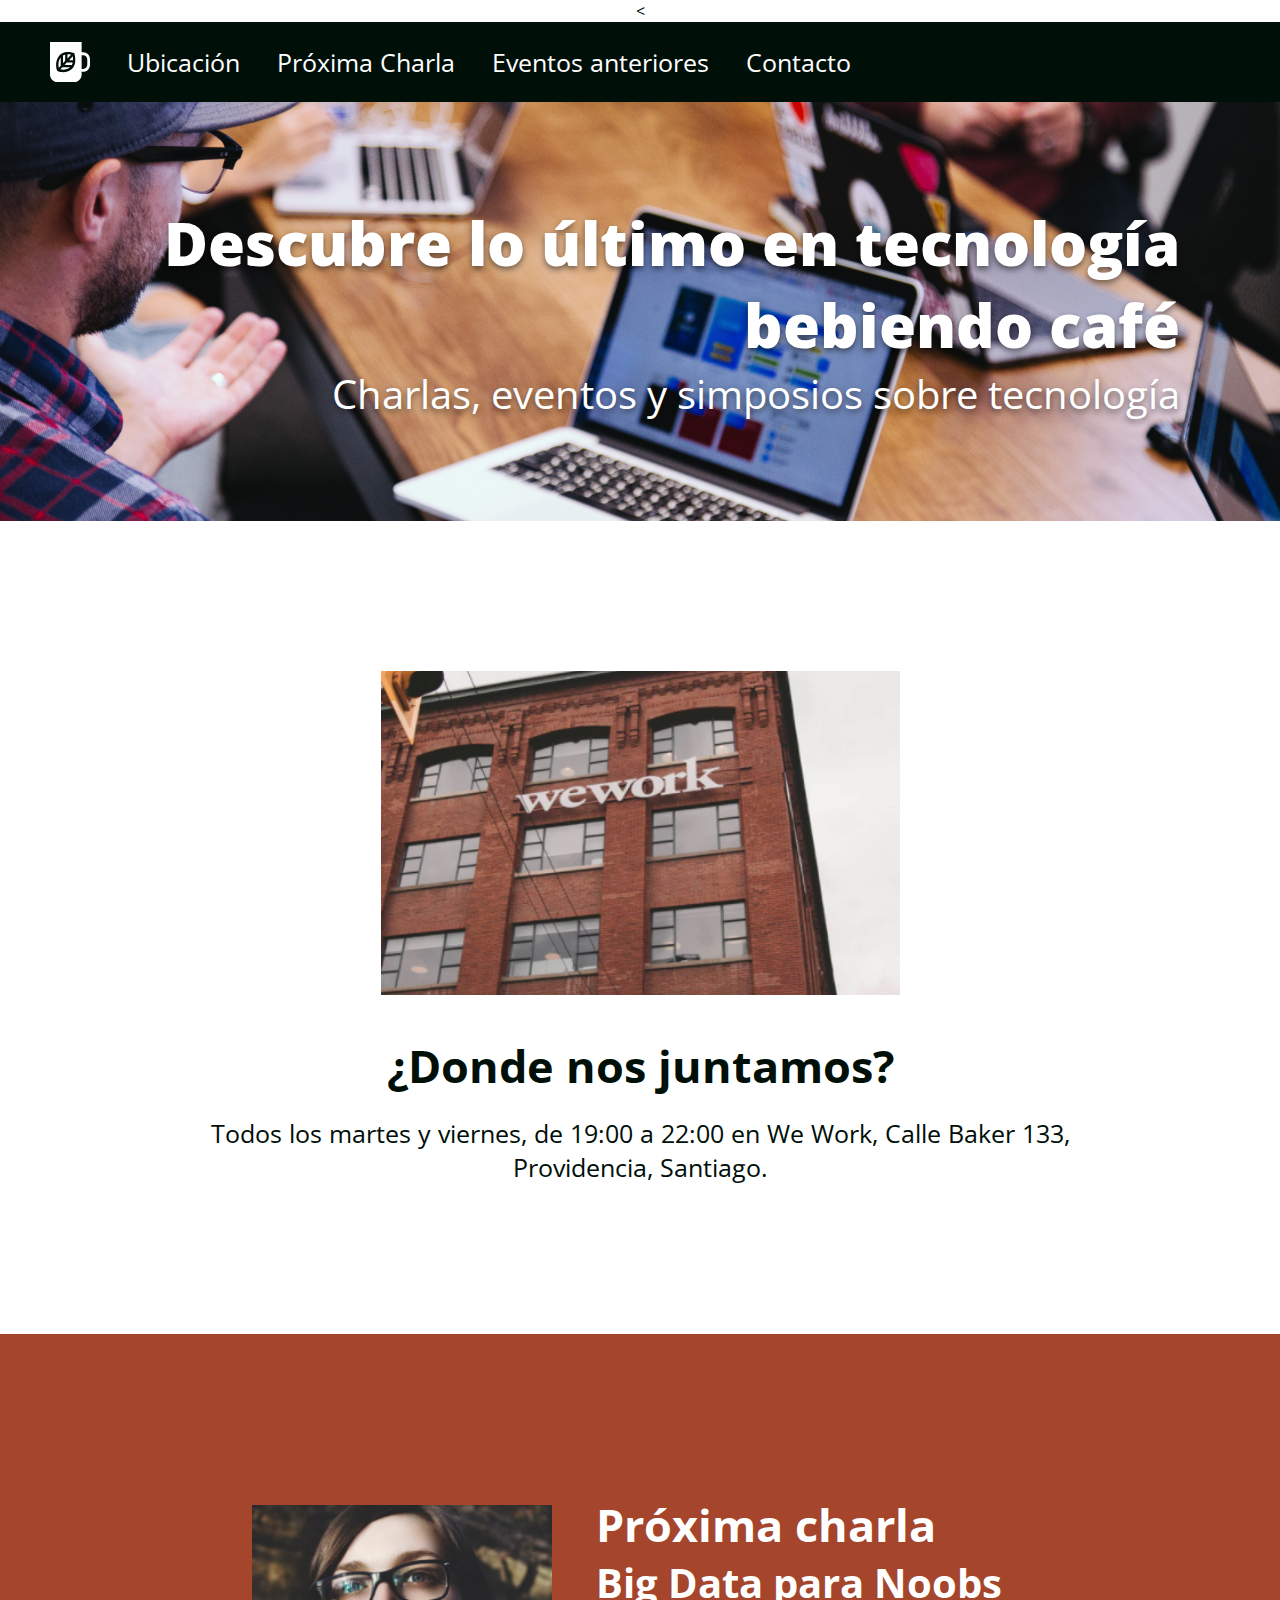
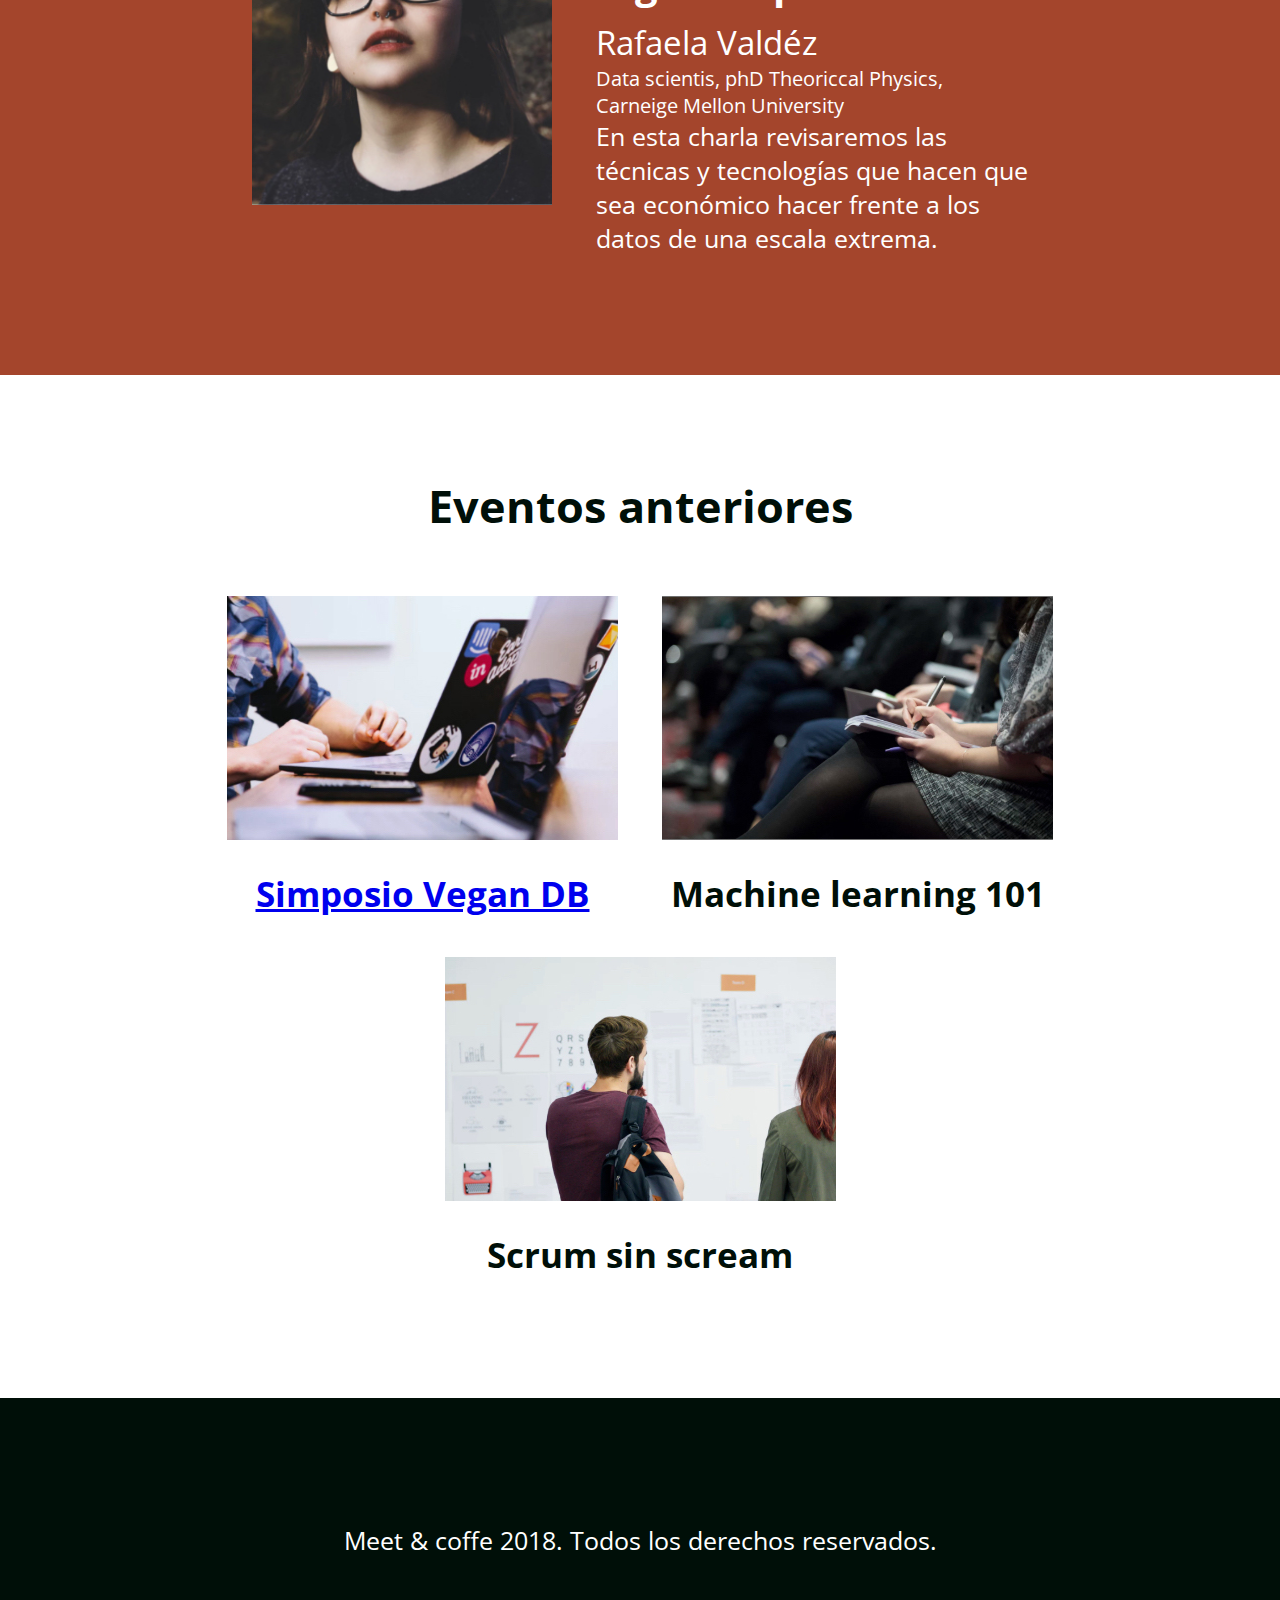
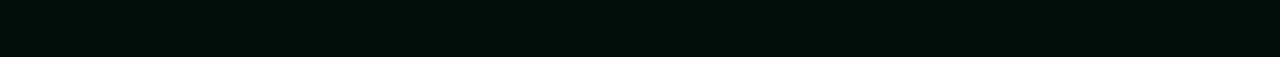
<file: index.html>
<<!DOCTYPE html>
<html>
<head>
	<title>Meet & Coffee</title>
	<meta charset="utf-8">
    <link rel="shortcut icon" href="favicon.png" type="image/x-icon">
	<meta name="author" content="Francisca Medina Concha">
	<meta name="description" content="Comparte tus conocimientos tomando café">
	<meta name="keywords" content="charlas, eventos, simposios, tecnología, co-work">
	<link href="https://fonts.googleapis.com/css?family=Open+Sans:400,700,800" rel="stylesheet">
	<link rel="stylesheet" href="https://use.fontawesome.com/releases/v5.6.3/css/all.css" integrity="sha384-UHRtZLI+pbxtHCWp1t77Bi1L4ZtiqrqD80Kn4Z8NTSRyMA2Fd33n5dQ8lWUE00s/" crossorigin="anonymous">
	<link rel="stylesheet" href="assets/css/style.css">
	<link rel="icon" type="image/x-icon" href="assets/img/favicon.png">
</head>
<body>
	<nav class="oscuro">
		<ul>
			<li class="icono"><a href="#inicio">
				<svg xmlns="http://www.w3.org/2000/svg" viewBox="0 0 44 44"><path d="M11.8 26l-2.2 2.3c-.5-2.9-.7-7.5 2.2-11.2V26zm-.4 4.1c2.7.5 7.2.7 10.6-2.3h-8.5l-2.1 2.3zm5.3-16.2c-.8.2-1.7.5-2.4.9v8.5l2.4-2.6v-6.8zm2.5-.3v4.6l4-4.2c-1.1-.3-2.5-.5-4-.4zM16 25.2h8.1c.4-.8.7-1.7.9-2.6h-6.6L16 25.2zm28-6.1V25c0 4.3-3.3 7.8-7.4 7.8h-1.8v2.9c0 4.6-3.6 8.3-7.9 8.3h-19C3.6 44 0 40.3 0 35.7V0h34.8v11.4h1.8c4.1 0 7.4 3.5 7.4 7.7zm-16.2.9c.1-2.6-.4-5-.8-6.4-.2-.9-.4-1.4-.4-1.4s-.5-.2-1.4-.4c-1.4-.4-3.6-.9-6.1-.8-.8 0-1.7.1-2.5.3-.8.2-1.6.4-2.4.7-.9.4-1.7.8-2.5 1.5-.6.5-1.1 1-1.6 1.6-4.5 5.4-3.4 12.5-2.6 15.5.2.9.4 1.4.4 1.4s.5.2 1.4.4c2.8.8 9.6 2 14.7-2.7.6-.5 1.1-1.1 1.5-1.7.6-.8 1-1.7 1.4-2.6.3-.8.5-1.7.7-2.6.1-1.1.2-1.9.2-2.8zm13.2-.9c0-2.6-2-4.6-4.4-4.6h-1.8v15.1h1.8c2.4 0 4.4-2.1 4.4-4.6v-5.9zM21 20h4.4c0-1.6-.1-3-.4-4.2L21 20z"/></svg>
			</a></li>
			<li><a href="#ubicacion">Ubicación</a></li>
			<li><a href="#proxima-charla">Próxima Charla</a> </li>
			<li><a href="#eventos">Eventos anteriores</a></li>
			<li><a href="#contacto">Contacto</a></li>
		</ul>
	</nav>

  <header id="inicio" class="hero-section">
    <h1>Descubre lo último en tecnología bebiendo café</h1>
    <h2 class="subtitulo">Charlas, eventos y simposios sobre tecnología</h2>
  </header>

  <section id="ubicacion">
    <img src="assets/img/we-work.jpg" alt="We work location">
  	<h2>¿Donde nos juntamos?</h2>
  	<p>Todos los martes y viernes, de 19:00  a 22:00 en We Work, Calle Baker 133, Providencia, Santiago.</p>
  </section>

	<section id="proxima-charla" class="sweet-brown">
		<div class="centrado">
			<img src="assets/img/speaker.jpg" alt="speaker" class="charla-speaker">
			<div class="charla-texto">
				<h2>Próxima charla</h2>
		  	<h3>Big Data para Noobs</h3>
		  	<h4>Rafaela Valdéz</h4>
		  	<h5>Data scientis, phD Theoriccal Physics, Carneige Mellon University</h5>
		  	<p>En esta charla revisaremos las técnicas y tecnologías que hacen que sea económico hacer frente a los datos de una escala extrema.</p>
			</div>
		</div>
	</section>

  <section id="eventos">
  	<h2>Eventos anteriores</h2>
		<article class="evento">
				<a href="evento01.html" target="_top"><img src="assets/img/simposio-vegan.jpg" alt="Events simposio vegan"></a>
			<h3><a href="evento01.html" target="_top">Simposio Vegan DB</a></h3>
		</article>

		<article class="evento">
	  	<img src="assets/img/machine-learning.jpg" alt="machine-learning">
	  	<h3>Machine learning 101</h3>
		</article>

		<article class="evento">
	  	<img src="assets/img/scrum-sin-scream.jpg" alt="scrum-sin-scream">
	  	<h3>Scrum sin scream</h3>
		</article>
  </section>

	<footer id="contacto" class="oscuro">
		<a href="https://github.com"><i class="fab fa-github-square fa-5x"></i></a>
		<a href="https://twitter.com"><i class="fab fa-twitter-square fa-5x"></i></a>
		<a href="https://www.linkedin.com"><i class="fab fa-linkedin fa-5x"></i></a>
	  <p>Meet & coffe 2018. Todos los derechos reservados.</p>
	</footer>
</body>
</html>
</file>
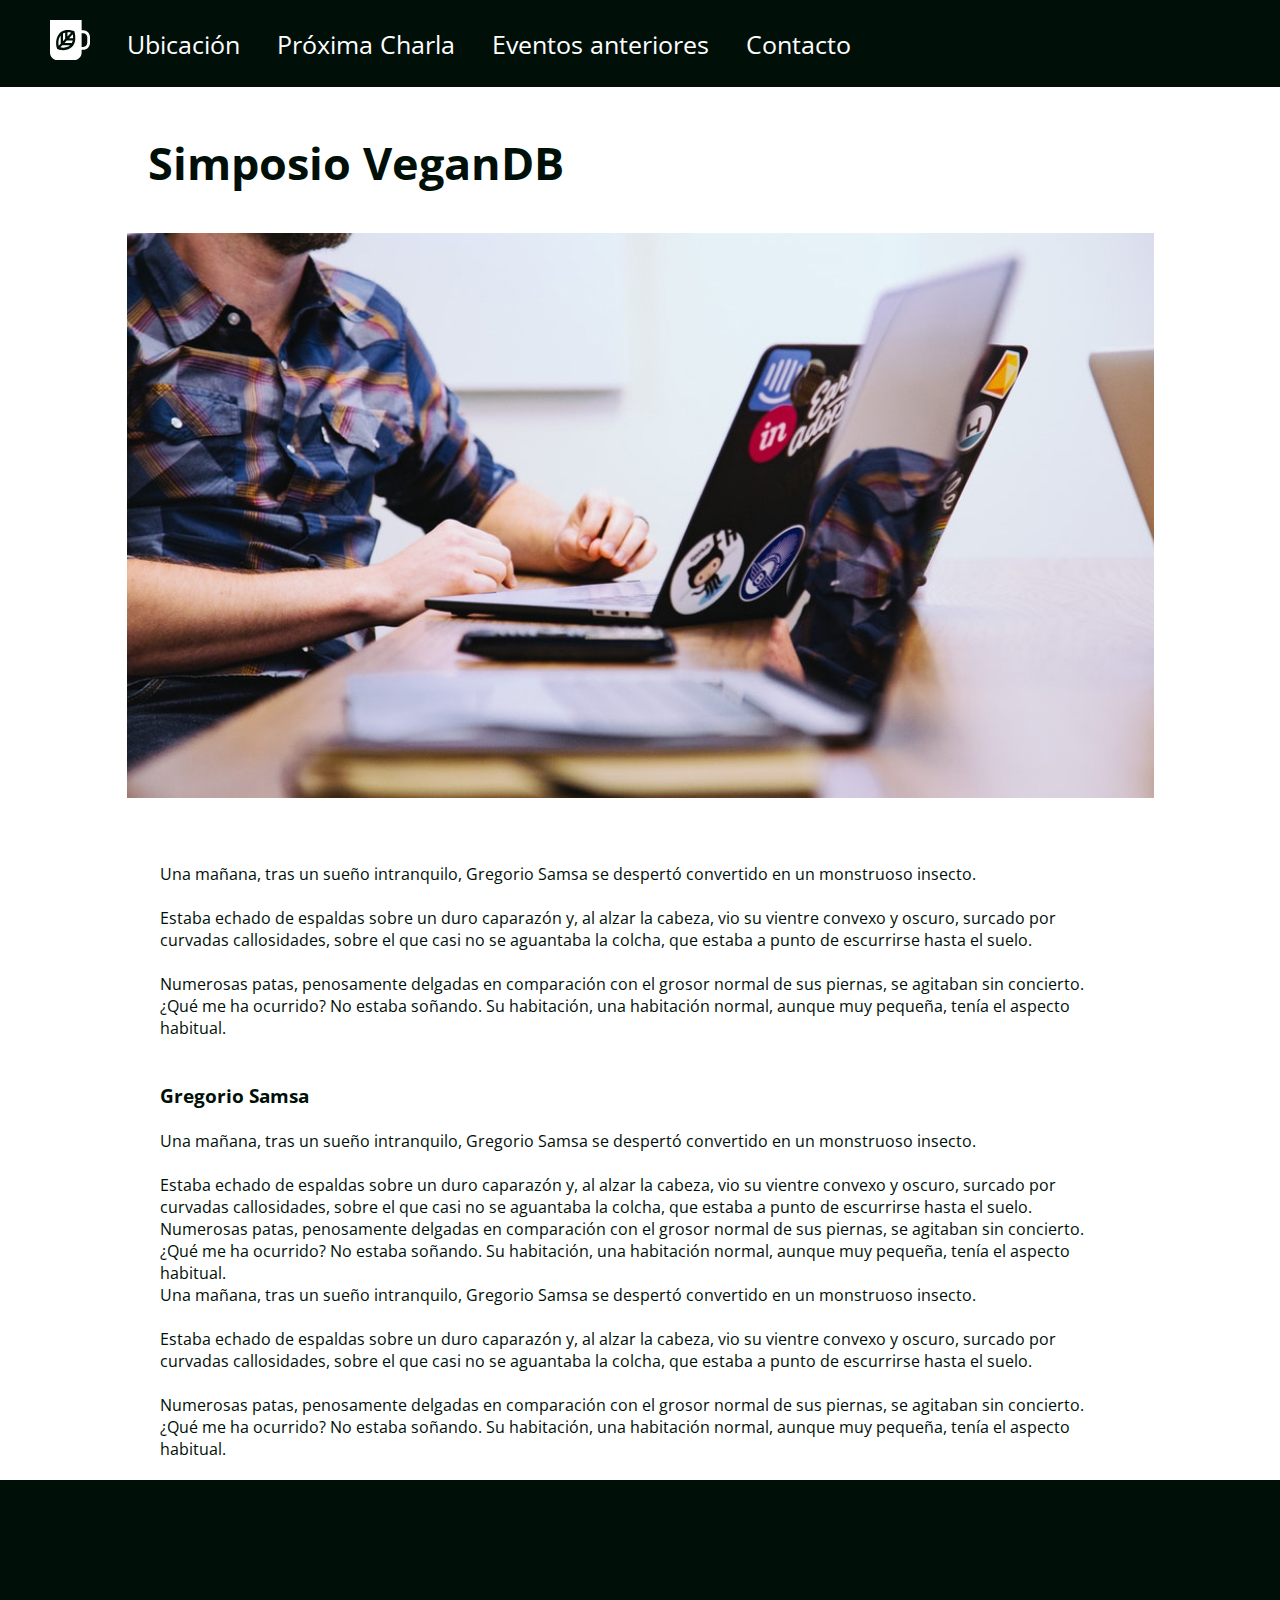
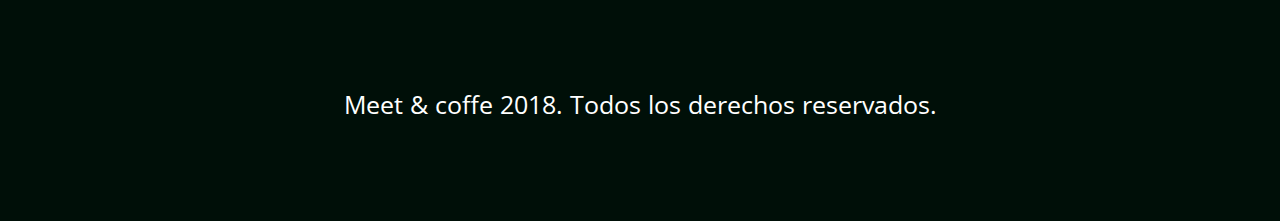
<file: evento01.html>
<!DOCTYPE html>
<html lang="en">

<head>
    <meta charset="UTF-8">
    <meta name="viewport" content="width=device-width, initial-scale=1.0">
    <title>Evento 01</title>
    <link href="https://fonts.googleapis.com/css?family=Open+Sans:400,700,800" rel="stylesheet">
    <link rel="stylesheet" href="https://use.fontawesome.com/releases/v5.6.3/css/all.css"
        integrity="sha384-UHRtZLI+pbxtHCWp1t77Bi1L4ZtiqrqD80Kn4Z8NTSRyMA2Fd33n5dQ8lWUE00s/" crossorigin="anonymous">
    <link rel="stylesheet" href="assets/css/style.css">
    <link rel="icon" type="image/x-icon" href="assets/img/favicon.png">

</head>

<body>
    <nav class="oscuro">
        <ul>
            <li class="icono"><a href="index.html">
                    <svg xmlns="http://www.w3.org/2000/svg" viewBox="0 0 44 44">
                        <path
                            d="M11.8 26l-2.2 2.3c-.5-2.9-.7-7.5 2.2-11.2V26zm-.4 4.1c2.7.5 7.2.7 10.6-2.3h-8.5l-2.1 2.3zm5.3-16.2c-.8.2-1.7.5-2.4.9v8.5l2.4-2.6v-6.8zm2.5-.3v4.6l4-4.2c-1.1-.3-2.5-.5-4-.4zM16 25.2h8.1c.4-.8.7-1.7.9-2.6h-6.6L16 25.2zm28-6.1V25c0 4.3-3.3 7.8-7.4 7.8h-1.8v2.9c0 4.6-3.6 8.3-7.9 8.3h-19C3.6 44 0 40.3 0 35.7V0h34.8v11.4h1.8c4.1 0 7.4 3.5 7.4 7.7zm-16.2.9c.1-2.6-.4-5-.8-6.4-.2-.9-.4-1.4-.4-1.4s-.5-.2-1.4-.4c-1.4-.4-3.6-.9-6.1-.8-.8 0-1.7.1-2.5.3-.8.2-1.6.4-2.4.7-.9.4-1.7.8-2.5 1.5-.6.5-1.1 1-1.6 1.6-4.5 5.4-3.4 12.5-2.6 15.5.2.9.4 1.4.4 1.4s.5.2 1.4.4c2.8.8 9.6 2 14.7-2.7.6-.5 1.1-1.1 1.5-1.7.6-.8 1-1.7 1.4-2.6.3-.8.5-1.7.7-2.6.1-1.1.2-1.9.2-2.8zm13.2-.9c0-2.6-2-4.6-4.4-4.6h-1.8v15.1h1.8c2.4 0 4.4-2.1 4.4-4.6v-5.9zM21 20h4.4c0-1.6-.1-3-.4-4.2L21 20z" />
                    </svg>
                </a></li>
            <li><a href="#ubicacion">Ubicación</a></li>
            <li><a href="#proxima-charla">Próxima Charla</a> </li>
            <li><a href="#eventos">Eventos anteriores</a></li>
            <li><a href="#contacto">Contacto</a></li>
        </ul>
    </nav>
    <section id="event">
        <h2>Simposio VeganDB</h2>
        <img src="assets/img/post-1.jpg" alt="">
        <div class="charla-texto">
            <p>Una mañana, tras un sueño intranquilo, Gregorio Samsa se despertó convertido en un monstruoso insecto.
            </p><br>
            <p> Estaba echado de espaldas sobre un duro caparazón y, al alzar la cabeza, vio su vientre convexo y
                oscuro, surcado por curvadas callosidades, sobre el que casi no se aguantaba la colcha, que estaba a
                punto de escurrirse hasta el suelo. </p><br>
            <p> Numerosas patas, penosamente delgadas en comparación con el grosor normal de sus piernas, se agitaban
                sin concierto. </p>
            <p>¿Qué me ha ocurrido? No estaba soñando. Su habitación, una habitación normal, aunque muy pequeña, tenía
                el aspecto habitual.</p><br><br>
            <h3>Gregorio Samsa</h3><br>
            <p>Una mañana, tras un sueño intranquilo, Gregorio Samsa se despertó convertido en un monstruoso insecto.
            </p><br>
            <p> Estaba echado de espaldas sobre un duro caparazón y, al alzar la cabeza, vio su vientre convexo y
                oscuro, surcado por curvadas callosidades, sobre el que casi no se aguantaba la colcha, que estaba a
                punto de escurrirse hasta el suelo. </p>
            <p> Numerosas patas, penosamente delgadas en comparación con el grosor normal de sus piernas, se agitaban
                sin concierto. </p>
            <p>¿Qué me ha ocurrido? No estaba soñando. Su habitación, una habitación normal, aunque muy pequeña, tenía
                el aspecto habitual.</p>
             <p>Una mañana, tras un sueño intranquilo, Gregorio Samsa se despertó convertido en un monstruoso insecto.
                </p><br>
                <p> Estaba echado de espaldas sobre un duro caparazón y, al alzar la cabeza, vio su vientre convexo y
                    oscuro, surcado por curvadas callosidades, sobre el que casi no se aguantaba la colcha, que estaba a
                    punto de escurrirse hasta el suelo. </p><br>
                <p> Numerosas patas, penosamente delgadas en comparación con el grosor normal de sus piernas, se
                    agitaban sin concierto. </p>
                <p>¿Qué me ha ocurrido? No estaba soñando. Su habitación, una habitación normal, aunque muy pequeña,
                    tenía el aspecto habitual.</p>
        </div>
    </section>
    <footer id="contacto" class="oscuro">
        <a href="https://github.com"><i class="fab fa-github-square "></i></a>
        <a href="https://twitter.com"><i class="fab fa-twitter-square "></i></a>
        <a href="https://www.linkedin.com"><i class="fab fa-linkedin "></i></a>
        <p>Meet & coffe 2018. Todos los derechos reservados.</p>
    </footer>
</body>

</html>
</file>
<file: assets/css/style.css>
@import url('https://fonts.googleapis.com/css2?family=Open+Sans:wght@400;700;800&display=swap');
* {
    margin: 0;
    padding: 0;
    border: 0;
}
body {
    font-family: 'Open Sans';
    color: #000F08;
    text-align: center;
}
nav {
    background-color: #000F08;
    color: white;
    text-align: left;
    font-size: 25px;
    padding: 20px;
}
nav li {
    display: inline-block;
    vertical-align: middle;
    margin-left: 30px;
}
nav li a{
    color: white;
    text-decoration: none;
}
.icono{
    width: 40px;
    fill: white;
}

header{
    text-align: right;
    background-image: url("../img/bg-hero.png");
    background-repeat: no-repeat;
    background-size: cover;
    color:white;
    padding: 100px;
    text-shadow: 0px 3px 6px #00000080;
}
header h1{
    font-size: 60px;
    font-weight: 800;
}
header h2{
    font-size: 40px;
    font-weight: 400;
}
#ubicacion {
    padding: 150px;
}
#ubicacion h2 {
    font-size: 45px;
    margin: 40px 0px 20px 0px;
}
#ubicacion p {
    font-size: 25px;
}
#proxima-charla {
    background-color: #A4452C;
    padding: 100px;
    color: white;
}
#proxima-charla img{
    height: 300px;
}
#proxima-charla img, .charla-texto{    
    display: inline-block;
    vertical-align: middle;
}
#proxima-charla .charla-texto{
    text-align: left;
    width: 40%;
    margin-left: 40px;
}
#proxima-charla .charla-texto h2{
    font-size: 45px;
}
#proxima-charla .charla-texto h3{
    font-size: 40px;
    padding-bottom: 10px;
}
#proxima-charla .charla-texto h4{
    font-size: 33px;
}
#proxima-charla .charla-texto h5{
    font-size: 20px;
}
#proxima-charla .charla-texto p{
    font-size: 25px;
}
#proxima-charla .charla-texto h4, h5, p{
    font-weight: 400;
}
.charla-texto {
width: 75%;
text-align: justify;
text-justify: inter-word;
text-align: left; 
margin: 0em auto;
padding-bottom: 20px;
padding-top: 60px;
}
#eventos{
    padding: 100px;
}
#eventos h2{
    font-size: 45px;
    margin-bottom: 40px;
}
#eventos article{
    display: inline-block;
    margin: 20px;
}
#eventos article h3{
    margin-top: 30px;
    font-size: 35px;
}
#event h2{
    text-align: left;
    font-size: 45px;
padding-left: 148px;
padding-top: 45px;
padding-bottom: 40px;
}
footer{
    background-color: #000F08;
    color: white;
    font-size: 25px;
    padding: 100px;
}
footer i {
    font-size: 60px;
    color:white;
    margin-left: 20px;
}
footer p {
    margin-top: 25px;
}
</file>
